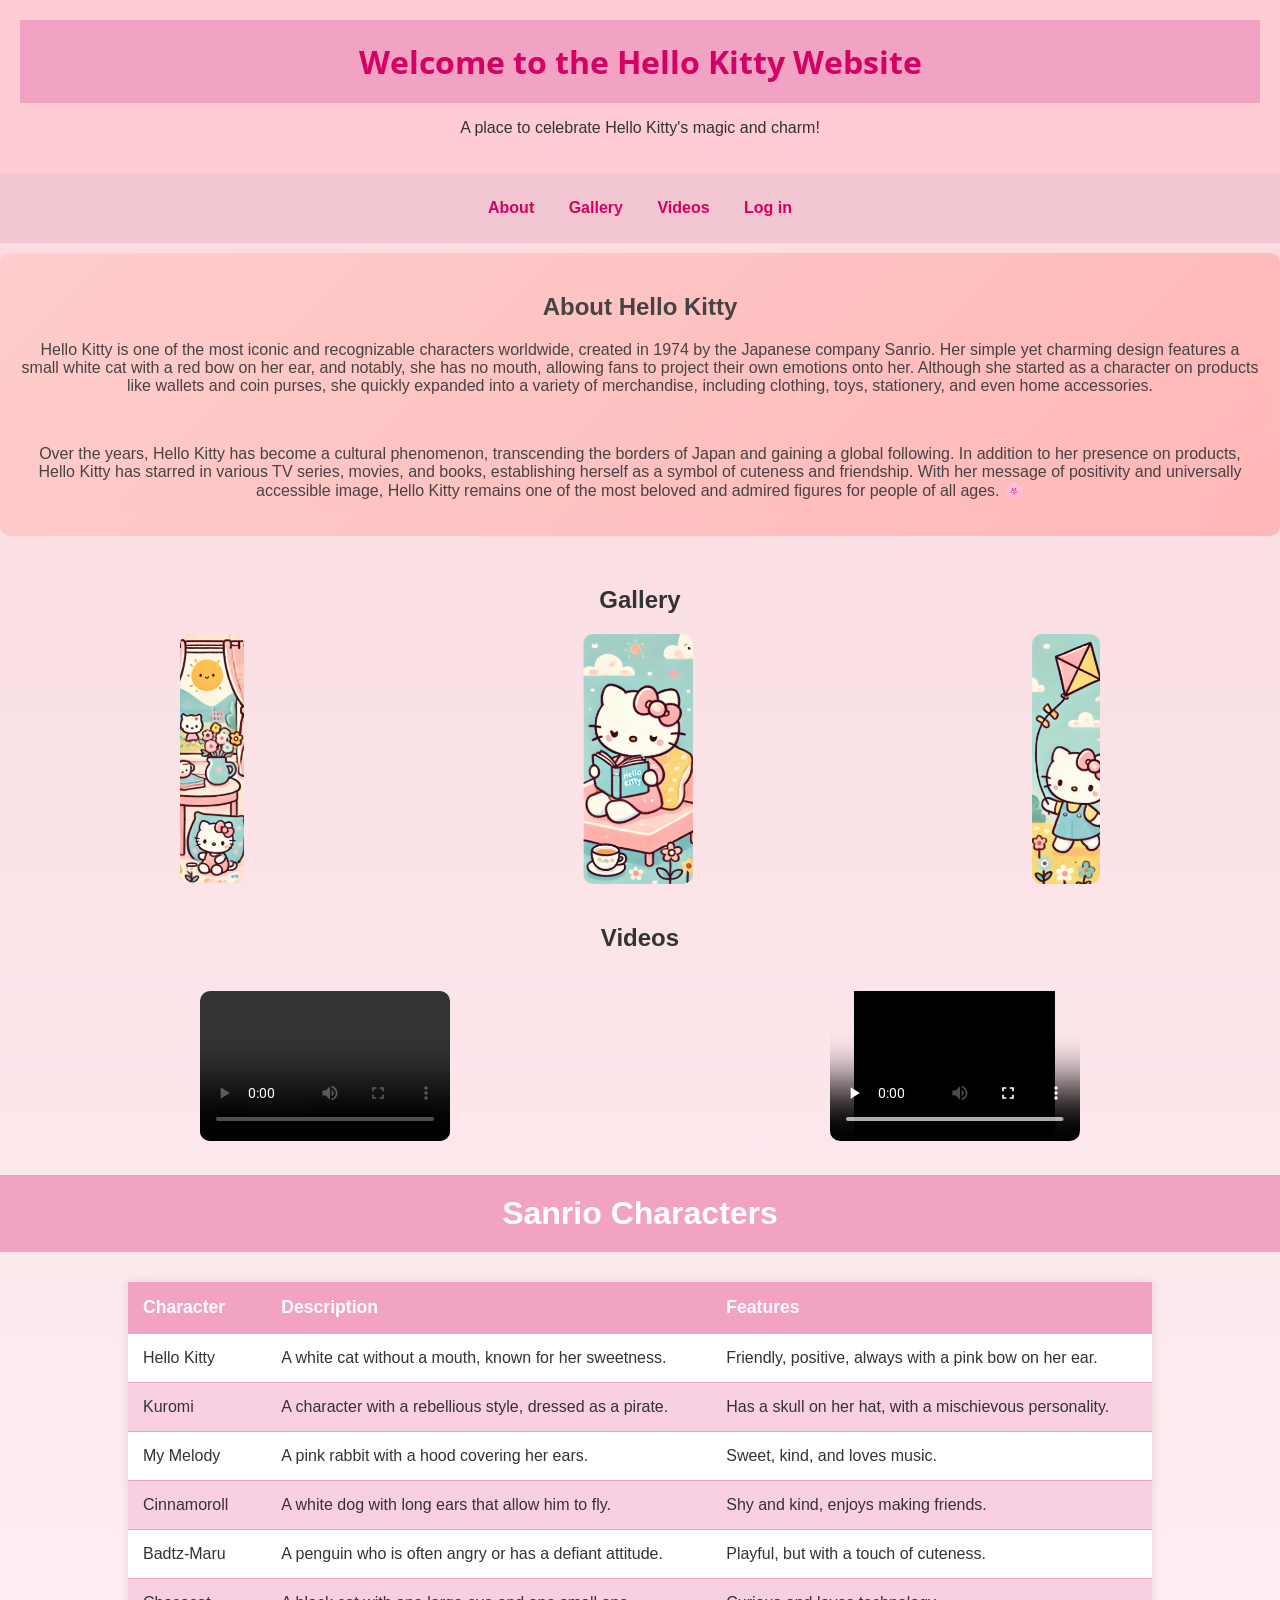
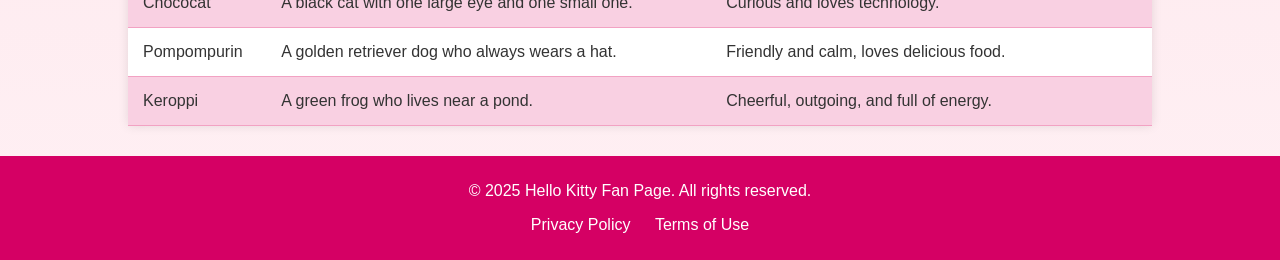
<file: index.html>
<!DOCTYPE html>
<html lang="en">

<head>
    <meta charset="UTF-8">
    <meta name="viewport" content="width=device-width, initial-scale=1.0">
    <title>Hello Kitty Website</title>
    <link rel="stylesheet" href="css/style.css">
    <link rel="stylesheet" href="https://fonts.googleapis.com/css2?family=Roboto:wght@400;700&family=Open+Sans:wght@300;600&display=swap">
</head>

<body>
    <header>
        <div class="header-container">
            <h1>Welcome to the Hello Kitty Website</h1>
            <p>A place to celebrate Hello Kitty's magic and charm!</p>
        </div>
    </header>

    <nav>
        <ul class="navigation">
            <li><a href="#about">About</a></li>
            <li><a href="#gallery">Gallery</a></li>
            <li><a href="#videos">Videos</a></li>
            <li><a href="Other Pages/Bootstrap.html">Log in</a></li>
        </ul>
    </nav>

    <main>
        <section id="about">
            <h2>About Hello Kitty</h2>
            <p>Hello Kitty is one of the most iconic and recognizable characters worldwide, created in 1974 by the Japanese company Sanrio. Her simple yet charming design features a small white cat with a red bow on her ear, and notably, she has no mouth, allowing fans to project their own emotions onto her. Although she started as a character on products like wallets and coin purses, she quickly expanded into a variety of merchandise, including clothing, toys, stationery, and even home accessories.</p>
            <br>
            <p>Over the years, Hello Kitty has become a cultural phenomenon, transcending the borders of Japan and gaining a global following. In addition to her presence on products, Hello Kitty has starred in various TV series, movies, and books, establishing herself as a symbol of cuteness and friendship. With her message of positivity and universally accessible image, Hello Kitty remains one of the most beloved and admired figures for people of all ages. 🌸</p>
        </section>

        <section id="gallery">
            <h2>Gallery</h2>
            <div class="gallery">
                <img src="Images/Imagen1.png" alt="Hello Kitty Image 1">
                <img src="Images/imagen2.png" alt="Hello Kitty Image 2">
                <img src="Images/imagen3.png" alt="Hello Kitty Image 3">
            </div>
        </section>
        
        <h2 id="titles">Videos</h2>
        <section id="videos">
            <div class="videos">
                <video controls>
                    <source src="videos/video1.mp4" type="video/mp4">
                    Your browser does not support the video tag.
                </video>
            </div>
            <div class="video">
                <video controls>
                    <source src="videos/video2.mp4" type="video/mp4">
                    Your browser does not support the video tag.
                </video>
            </div>
        </section>
    </main>
    <h1>Sanrio Characters</h1>
    <table>
        <thead>
            <tr>
                <th>Character</th>
                <th>Description</th>
                <th>Features</th>
            </tr>
        </thead>
        <tbody>
            <tr>
                <td>Hello Kitty</td>
                <td>A white cat without a mouth, known for her sweetness.</td>
                <td>Friendly, positive, always with a pink bow on her ear.</td>
            </tr>
            <tr>
                <td>Kuromi</td>
                <td>A character with a rebellious style, dressed as a pirate.</td>
                <td>Has a skull on her hat, with a mischievous personality.</td>
            </tr>
            <tr>
                <td>My Melody</td>
                <td>A pink rabbit with a hood covering her ears.</td>
                <td>Sweet, kind, and loves music.</td>
            </tr>
            <tr>
                <td>Cinnamoroll</td>
                <td>A white dog with long ears that allow him to fly.</td>
                <td>Shy and kind, enjoys making friends.</td>
            </tr>
            <tr>
                <td>Badtz-Maru</td>
                <td>A penguin who is often angry or has a defiant attitude.</td>
                <td>Playful, but with a touch of cuteness.</td>
            </tr>
            <tr>
                <td>Chococat</td>
                <td>A black cat with one large eye and one small one.</td>
                <td>Curious and loves technology.</td>
            </tr>
            <tr>
                <td>Pompompurin</td>
                <td>A golden retriever dog who always wears a hat.</td>
                <td>Friendly and calm, loves delicious food.</td>
            </tr>
            <tr>
                <td>Keroppi</td>
                <td>A green frog who lives near a pond.</td>
                <td>Cheerful, outgoing, and full of energy.</td>
            </tr>
        </tbody>
    </table>
    <footer>
        <p>&copy; 2025 Hello Kitty Fan Page. All rights reserved.</p>
        <p><a href="#top">Privacy Policy</a> <a href="#top">Terms of Use</a></p>
    </footer>
</body>

</html>
</file>
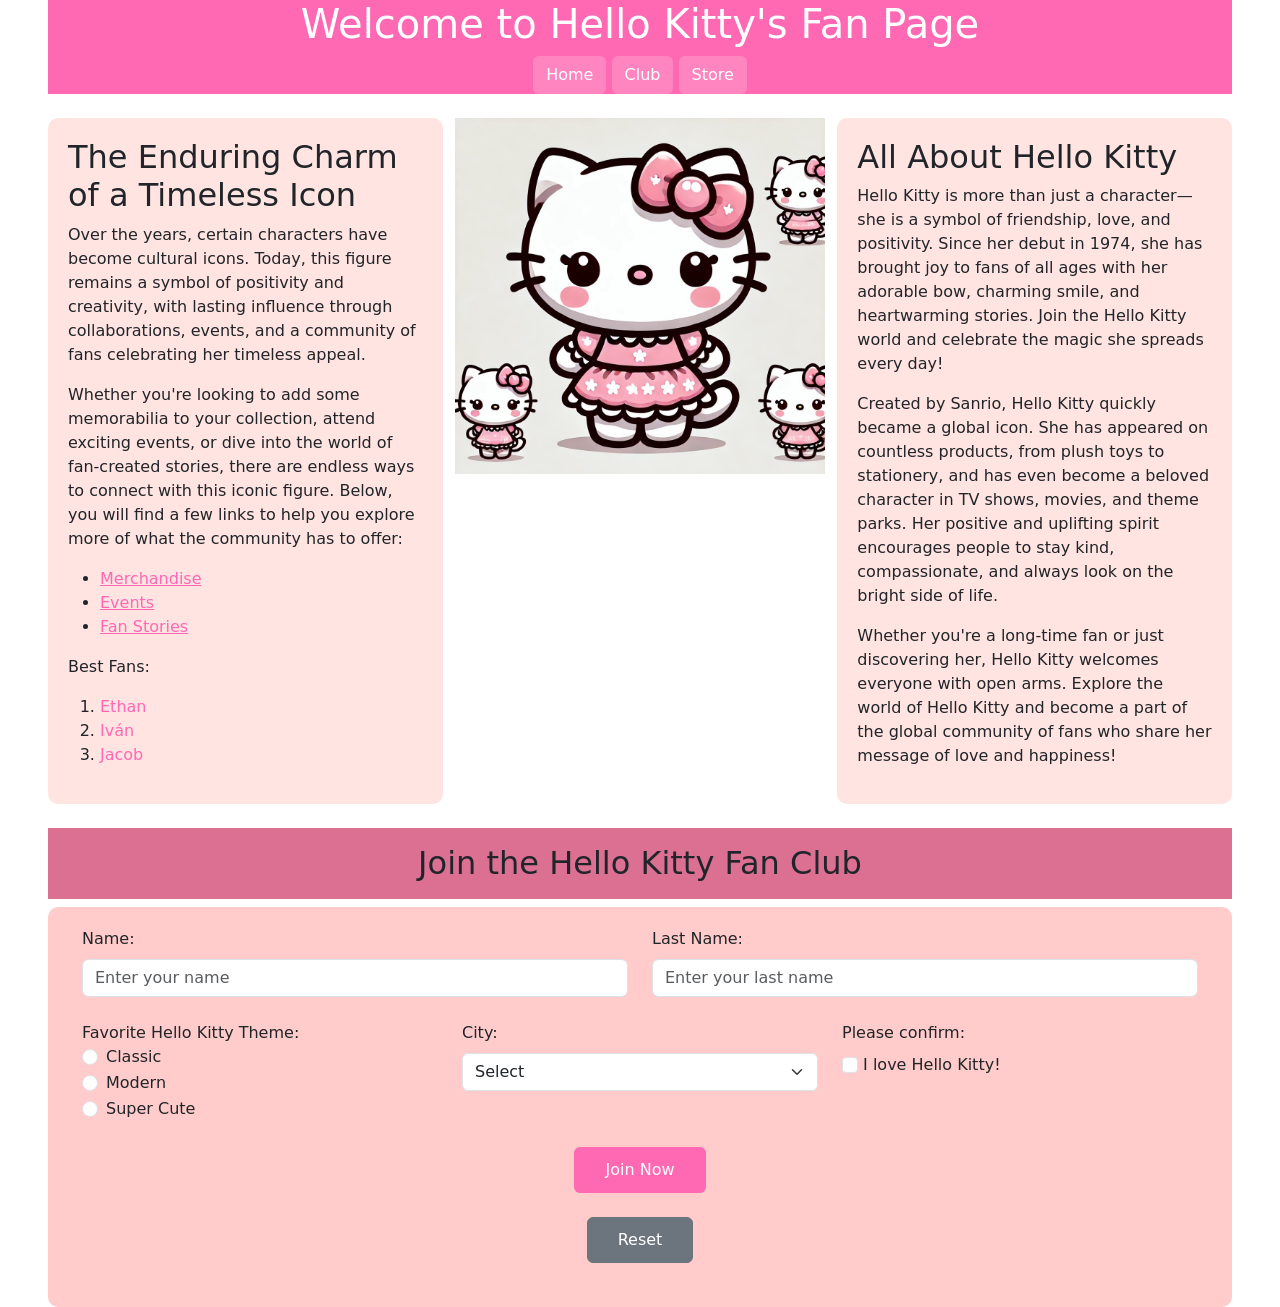
<file: Other Pages/Bootstrap.html>
<!DOCTYPE html>
<html lang="en">

<head>
    <meta charset="UTF-8">
    <meta name="viewport" content="width=device-width, initial-scale=1, shrink-to-fit=no">
    <title>Log in</title>
    <link href="../css/bootstrap.min.css" rel="stylesheet">
    <script src="../js/bootstrap.bundle.min.js"></script>
</head>

<body>
    <div class="mx-5">
        <header class="container-fluid text-white text-center" style="background-color: #ff69b4">
            <h1>Welcome to Hello Kitty's Fan Page</h1>
            <nav>
                <a href="../index.html" class="btn text-white" style="background-color: #ff85c0">Home</a>
                <a href="#Club" class="btn text-white" style="background-color: #ff85c0">Club</a>
                <a href="Both.html" class="btn text-white" style="background-color: #ff85c0">Store</a>
            </nav>
        </header>

        <main class="container-fluid my-4">
            <div class="row">
                <aside class="col-sm-6 col-lg-4" style="background-color: #ffe4e1; padding: 20px; border-radius: 10px;">
                    <h2>The Enduring Charm of a Timeless Icon</h2>
                    <p>Over the years, certain characters have become cultural icons. Today, this figure remains a symbol of positivity and creativity, with lasting influence through collaborations, events, and a community of fans celebrating her timeless appeal.</p>
                    <p>Whether you're looking to add some memorabilia to your collection, attend exciting events, or dive into the world of fan-created stories, there are endless ways to connect with this iconic figure. Below, you will find a few links to help you explore more of what the community has to offer:</p>
                    <ul>
                        <li><a href="https://www.sanrio.com/collections/hello-kitty?srsltid=AfmBOoqDWFL3dtCTfnWM5UTRglxtqHrt63IjhsmBsA9NqYjM_pJpkxrL" style="color: #ff69b4">Merchandise</a></li>
                        <li><a href="https://hellokitty.cafe/pages/eventos" style="color: #ff69b4">Events</a></li>
                        <li><a href="https://www.quotev.com/stories/c/Fanfiction/Hello+Kitty" style="color: #ff69b4">Fan Stories</a></li>
                    </ul>
                    <p>Best Fans:</p>
                    <ol>
                        <li><a style="color: #ff69b4">Ethan</a></li>
                        <li><a style="color: #ff69b4">Iván</a></li>
                        <li><a style="color: #ff69b4">Jacob</a></li>
                    </ol>
                </aside>

                <div class="col-md-6 col-lg-4 d-none d-md-block d-sm-none">
                    <a href="https://es.wikipedia.org/wiki/Hello_Kitty">
                        <img src="../Images/HelloKittyBootstrap.jpg" alt="Hello Kitty Image" class="img-fluid">
                    </a>
                </div>

                <div class="col-sm-6 col-md-12 col-lg-4" style="background-color: #ffe4e1; padding: 20px; border-radius: 10px;">
                    <h2>All About Hello Kitty</h2>
                    <p>Hello Kitty is more than just a character—she is a symbol of friendship, love, and positivity. Since her debut in 1974, she has brought joy to fans of all ages with her adorable bow, charming smile, and heartwarming stories. Join the Hello Kitty world and celebrate the magic she spreads every day!</p>
                    <p>Created by Sanrio, Hello Kitty quickly became a global icon. She has appeared on countless products, from plush toys to stationery, and has even become a beloved character in TV shows, movies, and theme parks. Her positive and uplifting spirit encourages people to stay kind, compassionate, and always look on the bright side of life.</p>
                    <p>Whether you're a long-time fan or just discovering her, Hello Kitty welcomes everyone with open arms. Explore the world of Hello Kitty and become a part of the global community of fans who share her message of love and happiness!</p>
                </div>
            </div>
        </main>

        <h2 id="Club" class="container-fluid text-center py-3" style="background-color: #DB7093">Join the Hello Kitty Fan Club</h2>
        <form action="https://jkorpela.fi/cgi-bin/echo.cgi" method="POST" style="background-color: #FFCCCB; padding: 20px; border-radius: 10px;">
            <div class="container">
                <div class="row mb-4">
                    <div class="col-md-6">
                        <label for="name" class="form-label">Name:</label>
                        <input type="text" class="form-control" id="name" name="name" placeholder="Enter your name">
                    </div>
        
                    <div class="col-md-6">
                        <label for="lastname" class="form-label">Last Name:</label>
                        <input type="text" class="form-control" id="lastname" name="lastname" placeholder="Enter your last name">
                    </div>
                </div>
        
                <div class="row mb-4">
                    <div class="col-md-4">
                        <label>Favorite Hello Kitty Theme:</label>
                        <div class="form-check">
                            <input type="radio" name="theme" id="classic" class="form-check-input" value="classic">
                            <label for="classic" class="form-check-label">Classic</label>
                        </div>
                        <div class="form-check">
                            <input type="radio" name="theme" id="modern" class="form-check-input" value="modern">
                            <label for="modern" class="form-check-label">Modern</label>
                        </div>
                        <div class="form-check">
                            <input type="radio" name="theme" id="cute" class="form-check-input" value="cute">
                            <label for="cute" class="form-check-label">Super Cute</label>
                        </div>
                    </div>
        
                    <div class="col-md-4">
                        <label for="city" class="form-label">City:</label>
                        <select id="city" name="city" class="form-select">
                            <option>Select</option>
                            <option value="Tokyo">Tokyo</option>
                            <option value="Sanrio Town">Sanrio Town</option>
                            <option value="Paris">Paris</option>
                            <option value="New York">New York</option>
                            <option value="Seoul">Seoul</option>
                        </select>
                    </div>
        
                    <div class="col-md-4">
                        <label for="terms" class="form-label">Please confirm:</label>
                        <div>
                            <input type="checkbox" class="form-check-input" id="terms" name="terms" value="I love Hello Kitty!">
                            <label class="form-check-label" for="terms">I love Hello Kitty!</label>
                        </div>
                    </div>
                </div>
        
                <div class="row mb-4">
                    <div class="col-12 text-center">
                        <button class="btn text-white" style="background-color: #ff69b4; padding: 10px 30px;" type="submit">Join Now</button>
                    </div>
                </div>
        
                <div class="row mb-4">
                    <div class="col-12 text-center">
                        <button class="btn btn-secondary" style="padding: 10px 30px;" type="reset">Reset</button>
                    </div>
                </div>
            </div>
        </form>
    </div>
</body>
</file>
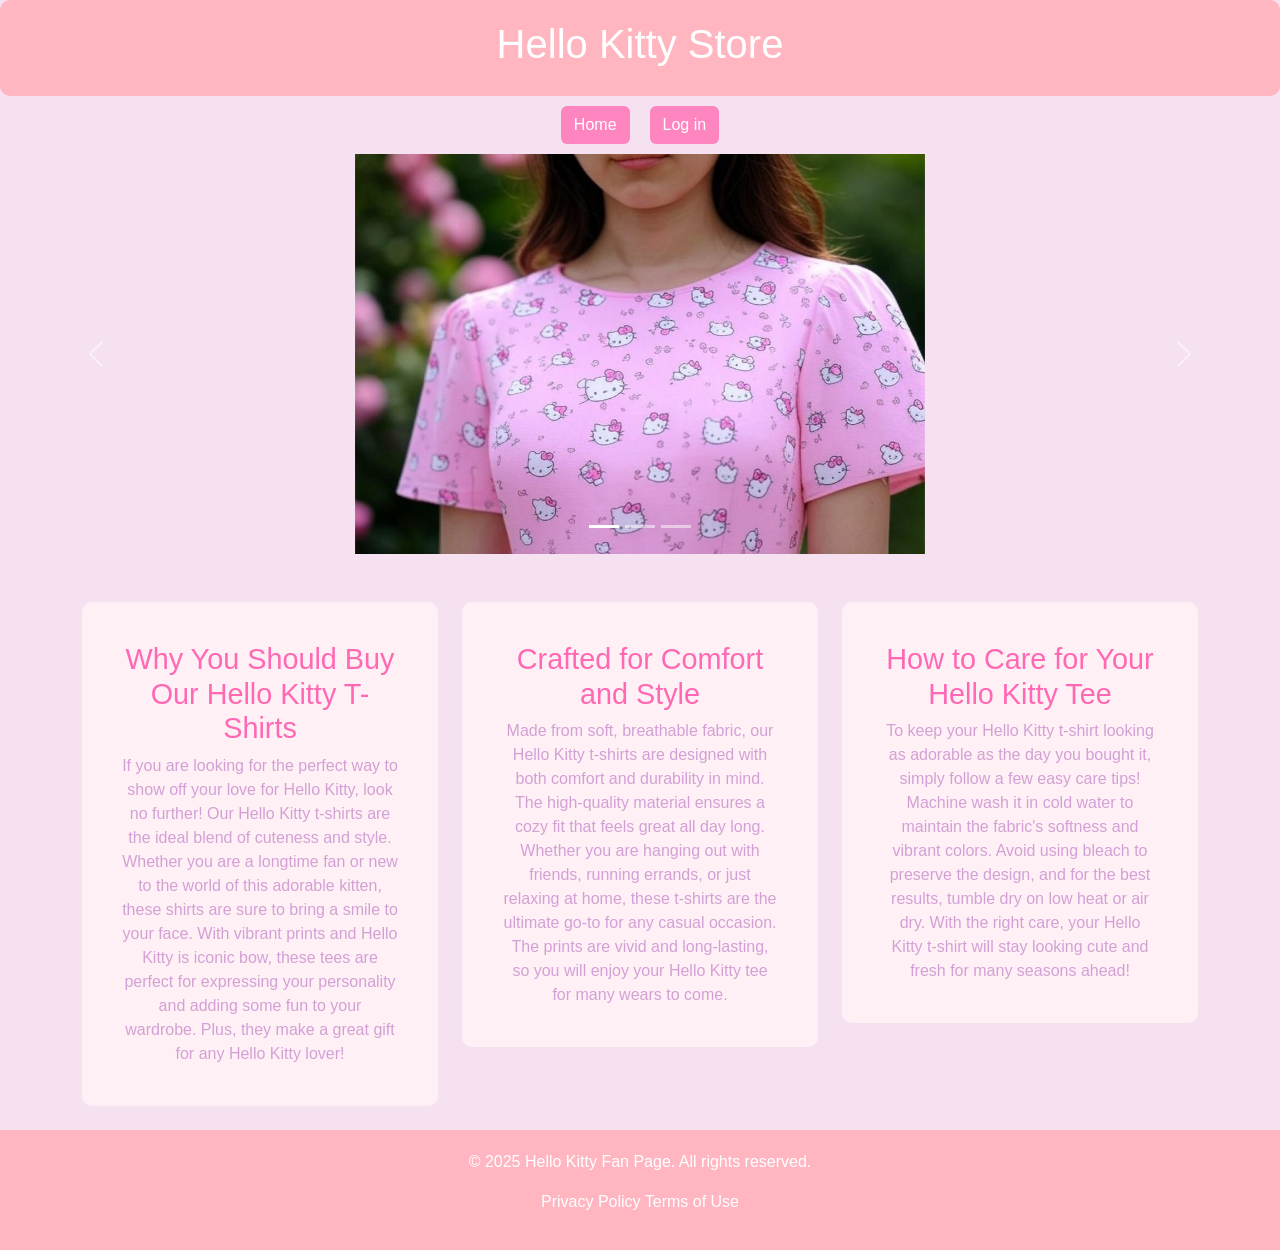
<file: Other Pages/Both.html>
<!DOCTYPE html>
<html lang="en">

<head>
    <meta charset="UTF-8">
    <meta name="viewport" content="width=device-width, initial-scale=1.0">
    <title>World</title>
    <link href="../css/bootstrap.min.css" rel="stylesheet">
    <script src="../js/bootstrap.bundle.min.js"></script>
    <link rel="stylesheet" href="../css/style2.css">
</head>

<body>
    <div class="header">
        <h1>Hello Kitty Store</h1>
    </div>
    <nav>
        <a href="../index.html" class="btn text-white" style="background-color: #ff85c0">Home</a>
        <a href="Bootstrap.html" class="btn text-white" style="background-color: #ff85c0">Log in</a>
    </nav>

    <div id="kawaiiCarousel" class="carousel slide" data-bs-ride="carousel">
        <div class="carousel-indicators">
            <button type="button" data-bs-target="#kawaiiCarousel" data-bs-slide-to="0" class="active"
                aria-current="true" aria-label="Slide 1"></button>
            <button type="button" data-bs-target="#kawaiiCarousel" data-bs-slide-to="1" aria-label="Slide 2"></button>
            <button type="button" data-bs-target="#kawaiiCarousel" data-bs-slide-to="2" aria-label="Slide 3"></button>
        </div>
        <div class="carousel-inner">
            <div class="carousel-item active">
                <img src="../Images/HelloKittyBoth1.jpg" class="d-block w-100" alt="Kawaii Image">
            </div>
            <div class="carousel-item">
                <img src="../Images/HelloKittyBoth2.jpg" class="d-block w-100" alt="Kawaii Image">
            </div>
            <div class="carousel-item">
                <img src="../Images/HelloKittyBoth3.jpg" class="d-block w-100" alt="Kawaii Image">
            </div>
        </div>
        <button class="carousel-control-prev" type="button" data-bs-target="#kawaiiCarousel" data-bs-slide="prev">
            <span class="carousel-control-prev-icon" aria-hidden="true"></span>
            <span class="visually-hidden">Previous</span>
        </button>
        <button class="carousel-control-next" type="button" data-bs-target="#kawaiiCarousel" data-bs-slide="next">
            <span class="carousel-control-next-icon" aria-hidden="true"></span>
            <span class="visually-hidden">Next</span>
        </button>
    </div>

    <div class="container mt-5">
        <div class="row">
            <div class="col-md-4 mb-4">
                <div class="card">
                    <div class="card-body">
                        <h5 class="card-title">Why You Should Buy Our Hello Kitty T-Shirts</h5>
                        <p class="card-text">If you are looking for the perfect way to show off your love for Hello Kitty, look no further! Our Hello Kitty t-shirts are the ideal blend of cuteness and style. Whether you are a longtime fan or new to the world of this adorable kitten, these shirts are sure to bring a smile to your face. With vibrant prints and Hello Kitty is iconic bow, these tees are perfect for expressing your personality and adding some fun to your wardrobe. Plus, they make a great gift for any Hello Kitty lover!</p>
                    </div>
                </div>
            </div>
            <div class="col-md-4 mb-4">
                <div class="card">
                    <div class="card-body">
                        <h5 class="card-title">Crafted for Comfort and Style</h5>
                        <p class="card-text">Made from soft, breathable fabric, our Hello Kitty t-shirts are designed with both comfort and durability in mind. The high-quality material ensures a cozy fit that feels great all day long. Whether you are hanging out with friends, running errands, or just relaxing at home, these t-shirts are the ultimate go-to for any casual occasion. The prints are vivid and long-lasting, so you will enjoy your Hello Kitty tee for many wears to come.</p>
                    </div>
                </div>
            </div>
            <div class="col-md-4 mb-4">
                <div class="card">
                    <div class="card-body">
                        <h5 class="card-title">How to Care for Your Hello Kitty Tee</h5>
                        <p class="card-text">To keep your Hello Kitty t-shirt looking as adorable as the day you bought it, simply follow a few easy care tips! Machine wash it in cold water to maintain the fabric's softness and vibrant colors. Avoid using bleach to preserve the design, and for the best results, tumble dry on low heat or air dry. With the right care, your Hello Kitty t-shirt will stay looking cute and fresh for many seasons ahead!</p>
                    </div>
                </div>
            </div>
        </div>
    </div>

    <div class="footer">
        <p>&copy; 2025 Hello Kitty Fan Page. All rights reserved.</p>
        <p><a href="#top">Privacy Policy</a> <a href="#top">Terms of Use</a></p>
    </div>
</body>

</html>
</file>
<file: css/style.css>
body {
    font-family: 'Roboto', sans-serif;
    background-color: #fef0f7;
    margin: 0;
    padding: 0;
    color: #333;
    background: linear-gradient(180deg, #f8d8dd, #fff0f4);
}

header {
    background-color: #ffccd5;
    text-align: center;
    padding: 20px;
}

header h1 {
    font-family: 'Open Sans', sans-serif;
    color: #d50064;
}

nav {
    background-color: #f1c6d0;
    text-align: center;
    padding: 10px;
}

nav .navigation {
    list-style: none;
    padding: 0;
}

nav .navigation li {
    display: inline-block;
    margin: 0 15px;
}

nav .navigation li a {
    color: #d50064;
    text-decoration: none;
    font-weight: bold;
}

nav .navigation li a:hover {
    color: #ff4081;
}

section {
    padding: 20px;
    margin: 10px 0;
}

#about {
    background: linear-gradient(135deg, #ffcccb, #ffb3b3);
    border-radius: 10px;
    opacity: 0.9;
}

#gallery {
    text-align: center;
}

.gallery {
    display: flex;
    justify-content: space-around;
    gap: 20px;
}

.gallery img {
    width: auto;
    height: 250px;
    object-fit: cover;
    border-radius: 10px;
    transition: transform 0.3s ease-in-out;
    cursor: pointer;
}

.gallery img:hover {
    transform: scale(1.1);
}

#videos {
    display: flex;
    justify-content: space-around;
    gap: 20px;
}

#titles {
    text-align: center;
}

video {
    width: 250px;
    height: 150px;
    border-radius: 10px;
    transition: transform 0.3s ease-in-out;
    cursor: pointer;
}

video:hover {
    transform: rotate(5deg);
}

footer {
    background-color: #d50064;
    color: white;
    text-align: center;
    padding: 10px;
}

footer a {
    color: white;
    text-decoration: none;
    margin: 0 10px;
}
body {
    font-family: Arial, sans-serif;
    background-color: #f9f9f9;
    color: #333;
    margin: 0;
    padding: 0;
    text-align: center;
}

h1 {
    background-color: #f2a2c3;
    color: white;
    padding: 20px 0;
    margin: 0;
    font-size: 2rem;
}

table {
    width: 80%;
    margin: 30px auto;
    border-collapse: collapse;
    background-color: #fff;
    box-shadow: 0 0 10px rgba(0, 0, 0, 0.1);
}

th, td {
    padding: 15px;
    text-align: left;
    border-bottom: 1px solid #f2a2c3;
}

th {
    background-color: #f2a2c3;
    color: white;
    font-size: 1.1rem;
}

tr:nth-child(even) {
    background-color: #f9d0e2;
}

tr:nth-child(odd) {
    background-color: #fff;
}

tr:hover {
    background-color: #f7b8d7;
}

td {
    font-size: 1rem;
}
</file>
<file: css/style2.css>
body {
    background-color: #f6e1f0;
    font-family: 'Arial', sans-serif;
}
.header {
    background-color: #ffb6c1;
    padding: 20px 0;
    text-align: center;
    border-radius: 10px;
}
.header h1 {
    font-size: 2.5em;
    color: #ffffff;
}
nav {
    display: flex;
    justify-content: center;
    align-items: center;
}
nav a {
    margin: 10px;
    padding: 10px 20px;
    font-size: 18px;
    text-decoration: none;
    border-radius: 5px;
}
.carousel img {
    max-width: 70%;
    max-height: 400px;
    object-fit: contain;
    margin: 0 auto;
}
.card {
    background-color: #fff0f5;
    border: none;
    border-radius: 10px;
}
.card-body {
    text-align: center;
    padding: 40px;
}
.card-title {
    font-size: 1.8em;
    color: #ff69b4;
}
.card-text {
    color: #d3a0d6;
}
.footer {
    color: white;
    background-color: #ffb6c1;
    padding: 20px;
    text-align: center;
}

.footer a {
    color: white;
    text-decoration: none;
}

.footer a:hover {
    text-decoration: underline;
}
</file>
